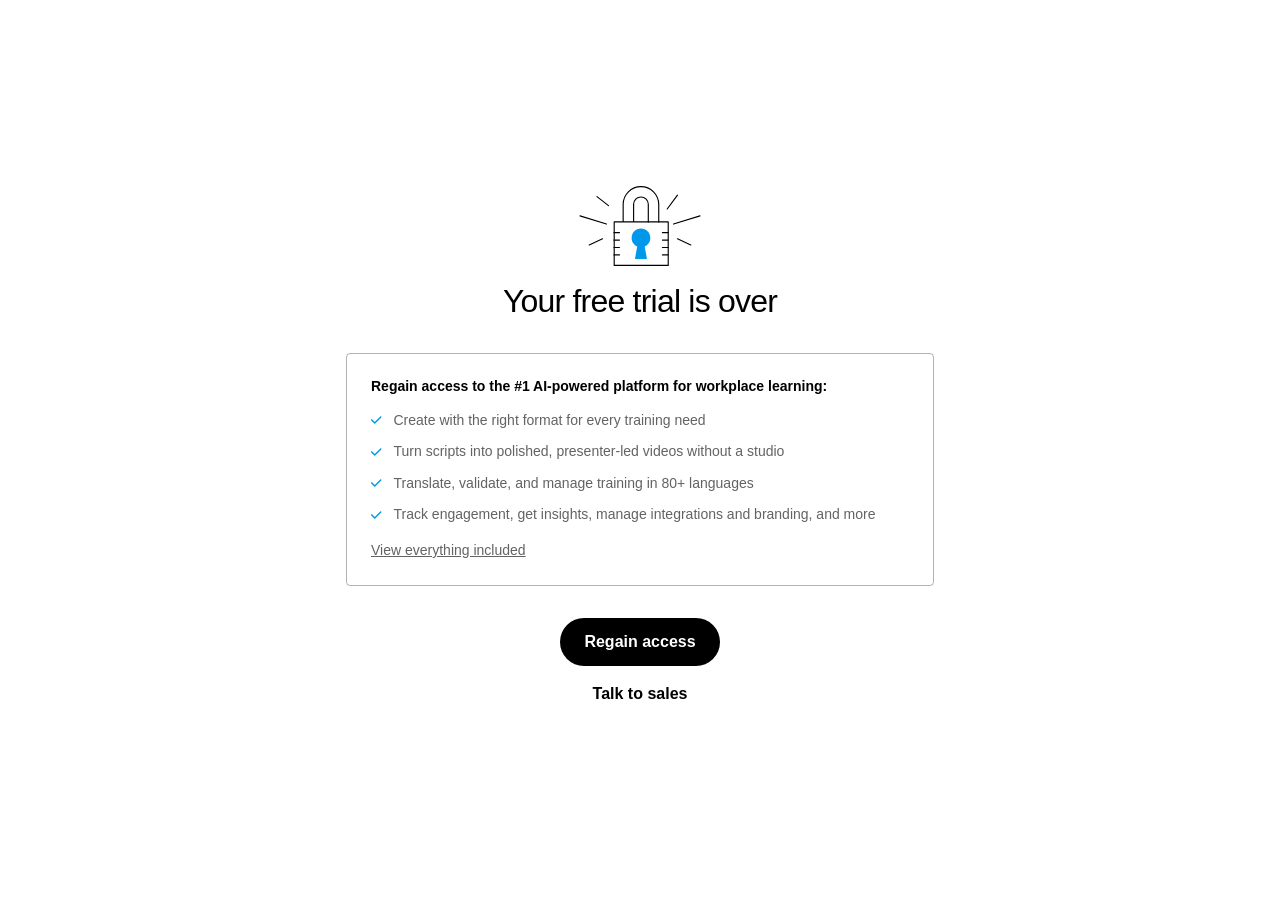
<file: microlearningrise-sample/index.html>
<!doctype html>
<!-- 
course package version: 35ciKNOM
rise_frontend sha: 35a7f6f284aac2405bc20b5eeedcaea209489e87
ai_scenario sha: 97175c59a9d2ff18c4cec79a550e5855ab029326
learn_distribution_frontend sha: 6bcbb0a3e46d60d4c213b699b647d12500e1e64a
mondrian sha: 5d4656c94d2b037c56c6dafd5f281b718c8d11ae
sandbox sha: 42753f3391b109fa3788c525c22880445ab48325
 -->
<html lang="en">
  <head>
    <meta charset="utf-8">
    <meta name="viewport" content="width=device-width,initial-scale=1">
    <title>60-Second Microlearning: An Interactive Articulate Rise Block Showcase</title>
    
    <script type="application/json" id="__CONFIG__">
      {"remoteManifest":{"ai_scenario":{".js":["ai-scenario/entry.js"]},"learn_distribution_frontend":{".js":["learn_dist/entry.js"]},"mondrian":{".js":["mondrian/entry.js"]}},"assetTargetPrefixes":{"media":"assets","font":"lib/fonts"},"loadOnlyInLms":false,"surface":"web-export"}
    </script>
    <script src="lib/dist/7137cfb8.js"></script>
  </head>
  <body>
    <div id="app"></div>
    
    <script src="lib/rise/df8c2564.js"></script>
    
  </body>
</html>
</file>
